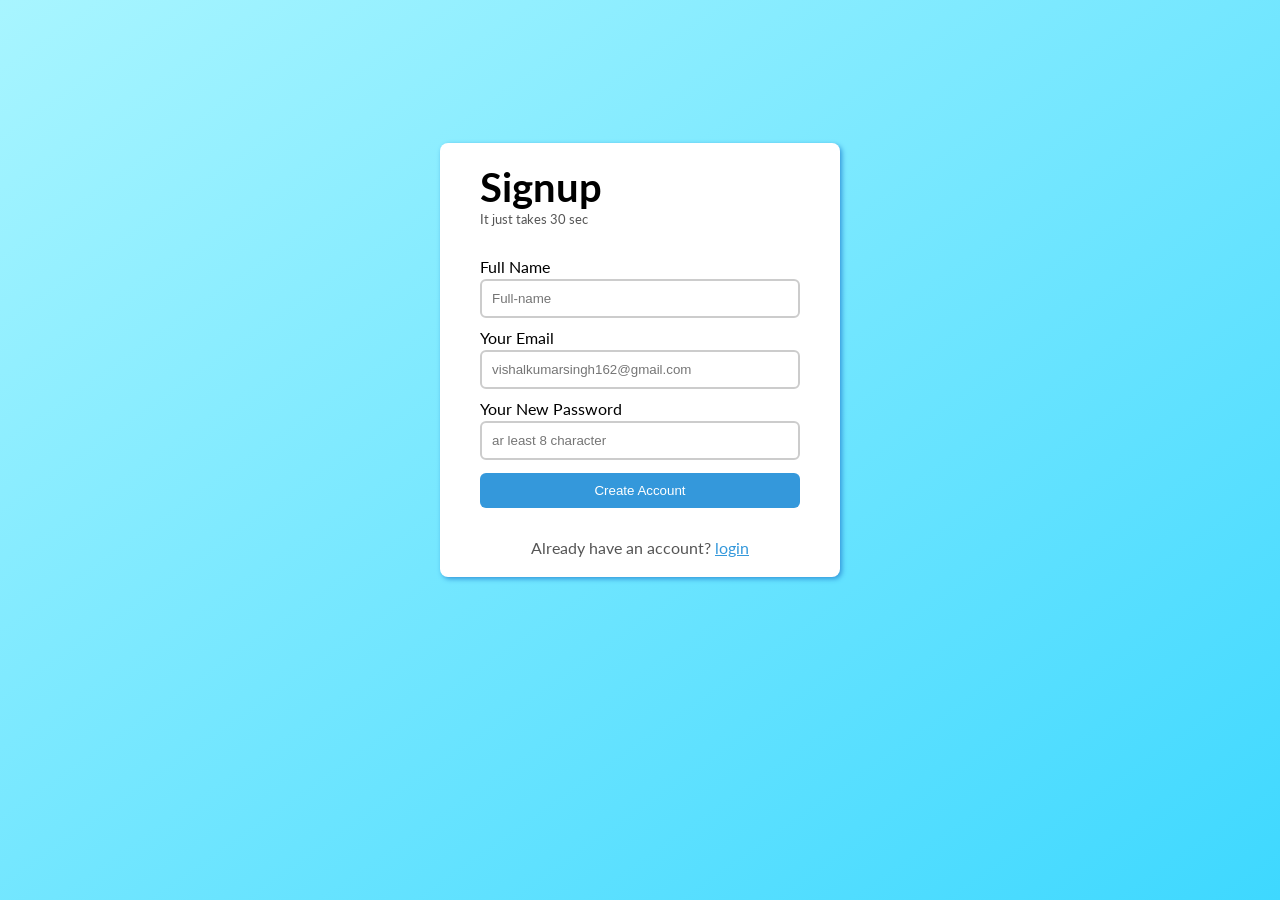
<file: singup.html>
<!DOCTYPE html>
<html lang="en">
<head>
    <meta charset="UTF-8">
    <meta http-equiv="X-UA-Compatible" content="IE=edge">
    <meta name="viewport" content="width=device-width, initial-scale=1.0">
    <title>Signup</title>
    <link rel="stylesheet" href="signup.css">
</head>
<body>
    <div class="outer-box">
        <div class="inner-box">
            <header class="signup-header">
                <h1>Signup</h1>
                <p>It just takes 30 sec</p>
            </header>
            <main class="singup-body">
                <form action="#">
                    <p>
                        <label for="fullname">Full Name</label>
                        <input type="text" id="fullname" placeholder="Full-name" required>
                    </p>
                    <p>
                        <label for="email">Your Email</label>
                        <input type="email" id="email" placeholder="vishalkumarsingh162@gmail.com" required>
                    </p>
                    <p>
                        <label for="password">Your New Password</label>
                        <input type="password" id="password" placeholder="ar least 8 character" required>
                    </p>
                    <p>
                        <input type="submit" id="submit" value="Create Account">
                    </p>
                </form>
            </main>

            <footer class="signup-footer">
                <p>Already have an account? <a href="#">login</a></p>
            </footer>
        </div>
</body>
</html>
</file>
<file: signup.css>
@import url('https://fonts.googleapis.com/css2?family=Lato:wght@400;700&display=swap');
*{
    margin: 0;
    padding: 0;
    box-sizing: border-box;
}
body{
    font-family: 'Lato', sans-serif;
}
.outer-box{
    width: 100vw;
    height: 100vh;
    background: linear-gradient(to top left, #3ed8ff, #a8f5ff);
}
.inner-box{
    width: 400px;
    margin: 0 auto;
    position: relative;
    top: 40%;
    transform: translateY(-50%);
    padding: 20px 40px;
    background-color: #fff;
    border-radius: 8px;
    box-shadow: 2px 2px 5px #3498db;
}
.signup-header h1{
    font-size: 2.5rem;
    columns: 212121;
}
.signup-header p{
    font-size: 0.8rem;
    color: #555;
}
.singup-body{
    padding: 20px 0px;
}
.singup-body p{
    margin: 10px 0px;
}
.singup-body p label{
    font-weight: 400;
    display: block;
}
.singup-body p input{
    width: 100%;
    padding: 10px;
    border: 2px solid #ccc;
    border-radius: 6px;
    margin-top: 3px;
}
.singup-body p input[type="submit"]{
    background-color: #3498db;
    border-style: none;
    color: #fff;
    cursor: pointer;
}
.singup-body p input[type="submit"]:hover{
    background-color: #0a639e;  
}
.signup-footer p{
    color: #555;
    text-align: center;
}
.signup-footer p a{
    color: #3498db;
}
</file>
